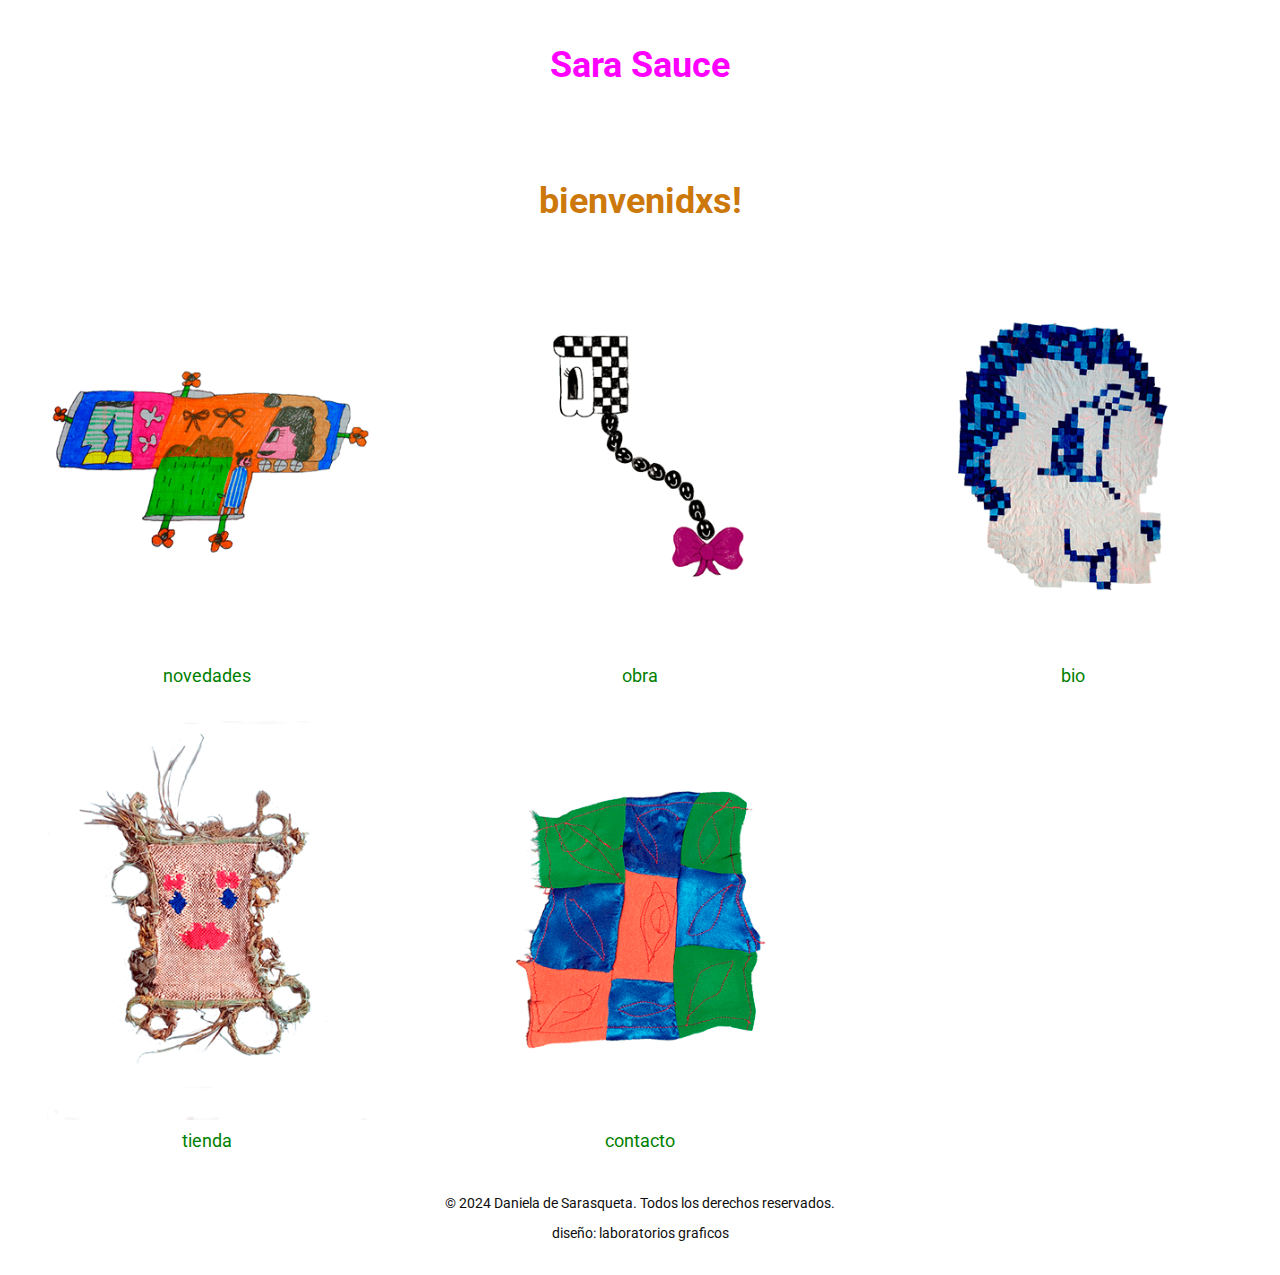
<file: index.html>
<!DOCTYPE html>
<html lang="es">
<head>
    <meta charset="UTF-8">
    <meta name="viewport" content="width=device-width, initial-scale=1.0">
    <title>Daniela de Sarasqueta / Sara Sauce</title>
    <!-- Enlace a Google Fonts para la tipografía Roboto -->
    <link href="https://fonts.googleapis.com/css2?family=Roboto:wght@400;700&display=swap" rel="stylesheet">
    <link rel="stylesheet" href="./style.css">
</head>
<body>
    <header>
        <h1>Sara Sauce</h1>
         </header>
    <main>
        <h2>bienvenidxs!</h2>
        <section id="home-galeria">
            <div class="galeria">
                <a href="novedades.html" class="menu-item">
                    <img src="./img/1.png" alt="novedades">
                    <p>novedades</p>
                </a>
                <a href="obra.html" class="menu-item">
                    <img src="./img/2.png" alt="obra">
                    <p>obra</p>
                </a>
                <a href="bio.html" class="menu-item">
                    <img src="./img/3.png" alt="bio">
                    <p>bio</p>
                </a>
                <a href="tienda.html" class="menu-item">
                    <img src="./img/4.png" alt="tienda">
                    <p>tienda</p>
                </a>
                <a href="contacto.html" class="menu-item">
                    <img src="./img/6.png" alt="contacto">
                    <p>contacto</p>
                </a>
            </div>
        </section>
    </main>
    <footer>
        <p>© 2024 Daniela de Sarasqueta. Todos los derechos reservados.</p>
        <p>diseño: laboratorios graficos</p>
    </footer>
</body>
</html>
</file>
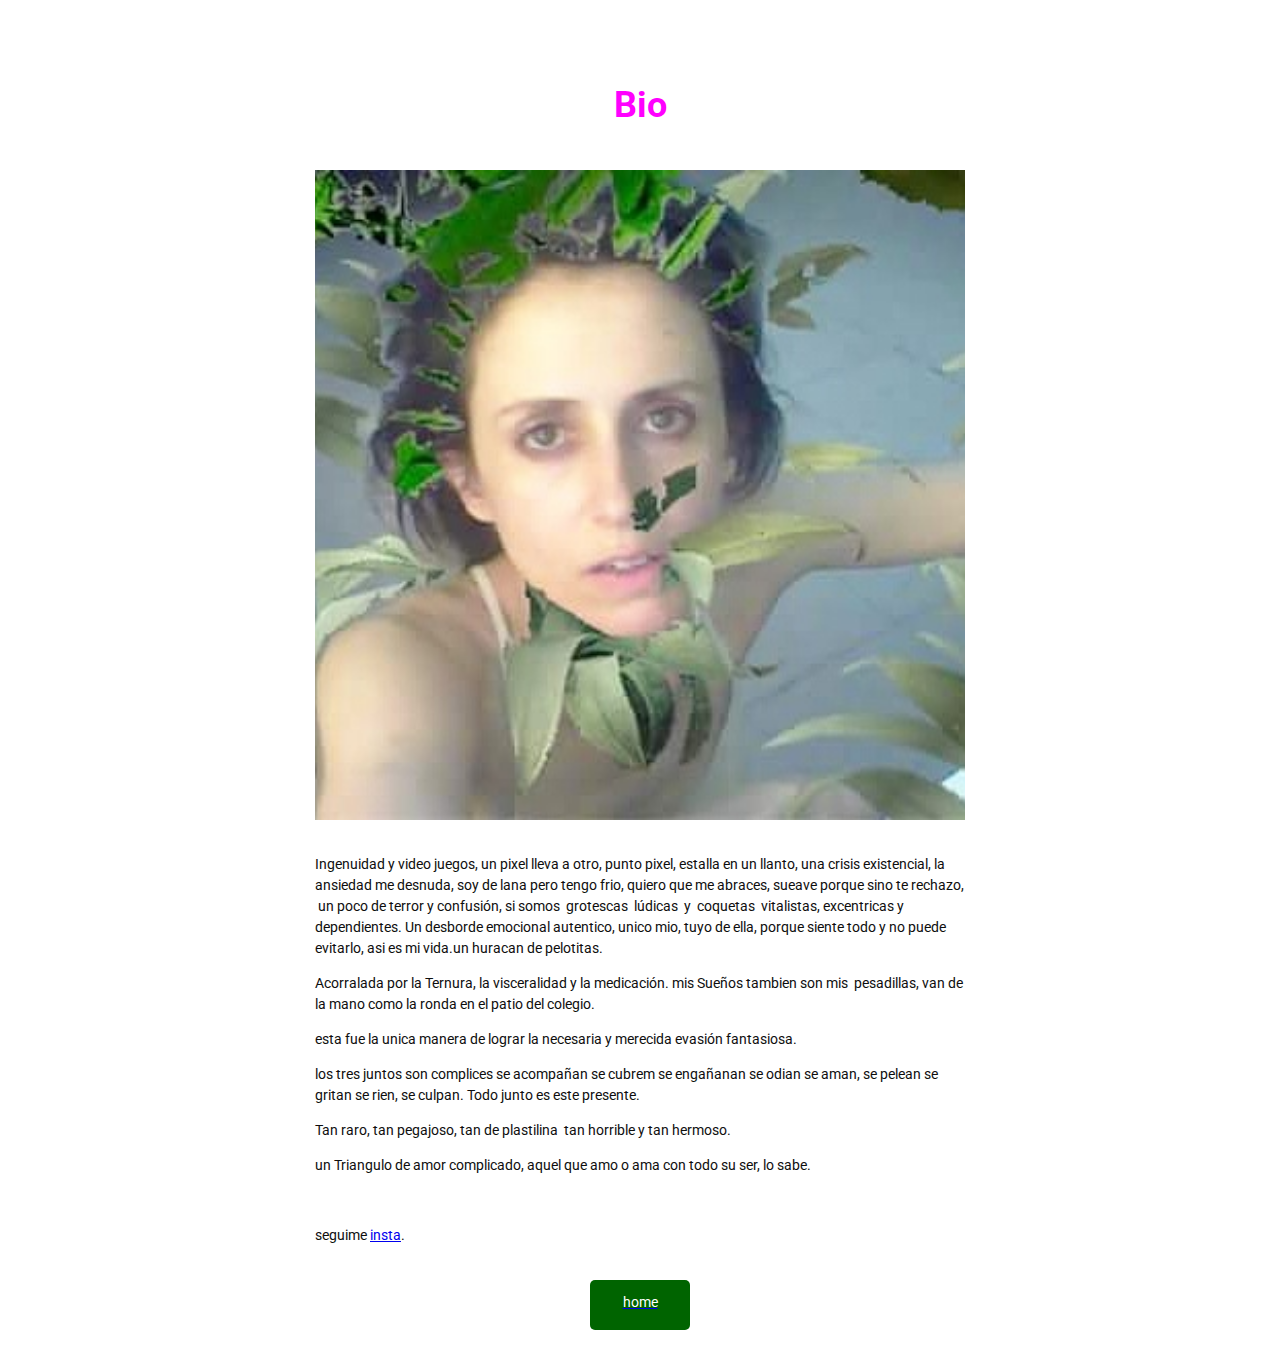
<file: bio.html>
<!DOCTYPE html>
<html lang="es">
<head>
    <meta charset="UTF-8">
    <meta name="viewport" content="width=device-width, initial-scale=1.0">
    <title>Bio - Daniela de Sarasqueta / Sara Sauce</title>
    <link href="https://fonts.googleapis.com/css2?family=Roboto:wght@400;700&display=swap" rel="stylesheet">
    <link rel="stylesheet" href="./style.css">
</head>
<body>
    <header></header>
    <main>
        <section class="section-content">
            <h1 class="section-title">Bio</h1>
            <img src="./img/bio/1.jpg" alt="Bio" class="centered-img">
            <div class="text-content">
                <p>Ingenuidad y video juegos, un pixel lleva a otro, punto pixel, estalla en un llanto, una crisis existencial, la ansiedad me desnuda, soy de lana pero tengo frio, quiero que me abraces, sueave porque sino te rechazo, &nbsp;un poco de terror y confusi&oacute;n, si somos &nbsp;grotescas &nbsp;l&uacute;dicas &nbsp;y&nbsp;
                coquetas &nbsp;vitalistas, excentricas y dependientes.  Un desborde emocional autentico, unico mio, tuyo de ella, porque siente todo y no puede evitarlo, asi es mi vida.un huracan de pelotitas.</p>
                <p>Acorralada por la Ternura, la visceralidad y la medicaci&oacute;n. mis Sue&ntilde;os tambien son mis &nbsp;pesadillas, van de la mano como la ronda en el patio del colegio.</p>
                <p>esta fue la unica manera de lograr la necesaria y merecida evasi&oacute;n fantasiosa.&nbsp;</p>
                <p>los tres juntos son complices se acompa&ntilde;an se cubrem se enga&ntilde;anan se odian se aman, se pelean se gritan se rien, se culpan. Todo junto es este presente.</p>
                <p>Tan raro, tan pegajoso, tan de plastilina &nbsp;tan horrible y tan hermoso.</p>
                <p>un Triangulo de amor complicado, aquel que amo o ama con todo su ser, lo sabe.</p>
                <br>
                <p>seguime <a href="https://www.instagram.com/_sarasauce_/" target="_blank" rel="noopener noreferrer">insta</a>.</p>
                </p></p>
            </div>
            <a href="index.html" class="btn-home"> <p style="color: #ffffff; font-size: 14px; text-align: center;">home</p></a>
        </section>
    </main>
</body>
</html>
</file>
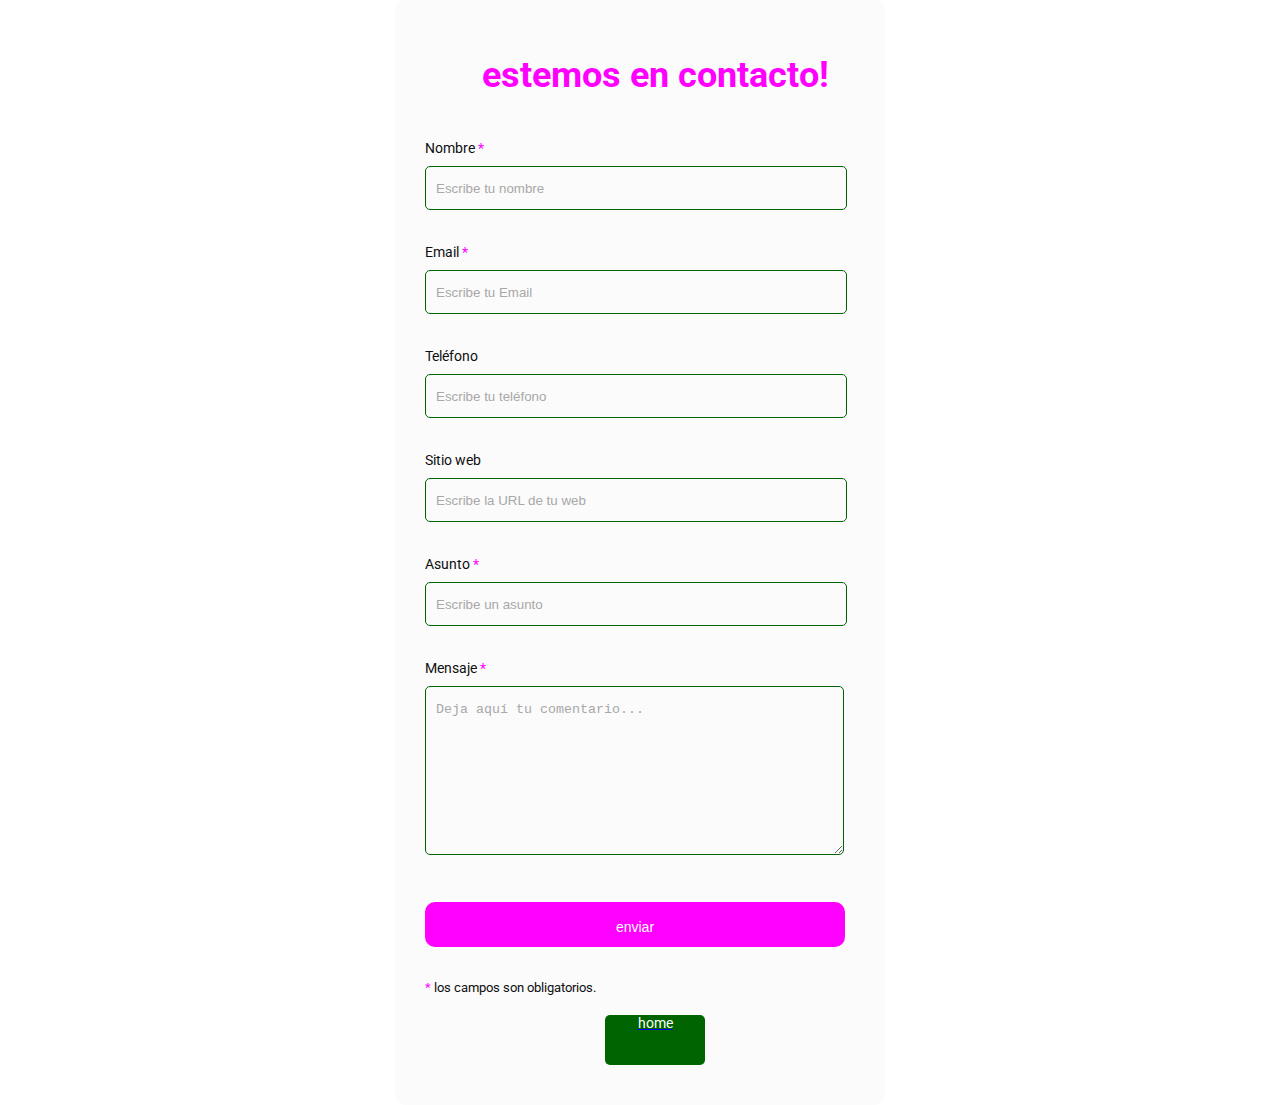
<file: contacto.html>
<!DOCTYPE html>
<html lang="es">
<head>
    <meta charset="UTF-8">
    <meta name="viewport" content="width=device-width, initial-scale=1.0">
    <title>Contacto - Daniela de Sarasqueta / Sara Sauce</title>
    <link href="https://fonts.googleapis.com/css2?family=Roboto:wght@400;700&display=swap" rel="stylesheet">
    <link rel="stylesheet" href="./style.css">

</head>
<body>	
<div class="contact_form">

    <div class="formulario">			
  <h1>estemos en contacto!</h1>
        <form action="submeter-formulario.php" method="post">				
    <p>
                                <label for="nombre" class="colocar_nombre">Nombre
                                    <span class="obligatorio">*</span>
                                </label>
                                    <input type="text" name="introducir_nombre" id="nombre" required="obligatorio" placeholder="Escribe tu nombre">
                            </p>
                        
                            <p>
                                <label for="email" class="colocar_email">Email
                                    <span class="obligatorio">*</span>
                                </label>
                                    <input type="email" name="introducir_email" id="email" required="obligatorio" placeholder="Escribe tu Email">
                            </p>
                    
                            <p>
                                <label for="telefone" class="colocar_telefono">Teléfono
                                </label>
                                    <input type="tel" name="introducir_telefono" id="telefono" placeholder="Escribe tu teléfono">
                            </p>		
                        
                            <p>
                                <label for="website" class="colocar_website">Sitio web
                                </label>
                                    <input type="url" name="introducir_website" id="website" placeholder="Escribe la URL de tu web">
                            </p>		
                        
                            <p>
                                <label for="asunto" class="colocar_asunto">Asunto
                                    <span class="obligatorio">*</span>
                                </label>
                                    <input type="text" name="introducir_asunto" id="assunto" required="obligatorio" placeholder="Escribe un asunto">
                            </p>		
                        
                            <p>
                                <label for="mensaje" class="colocar_mensaje">Mensaje
                                    <span class="obligatorio">*</span>
                                </label>                     
                                     <textarea name="introducir_mensaje" class="texto_mensaje" id="mensaje" required="obligatorio" placeholder="Deja aquí tu comentario..."></textarea> 
                               </p>	  								
                        
                            <button type="submit" name="enviar_formulario" id="enviar"><p>enviar</p></button>

                            <p class="aviso">
                                <span class="obligatorio"> * </span>los campos son obligatorios.
                            </p>					
                    
                </form>
               
    </div>	
    <div>  <a href="index.html" class="btn-home"> <p style="color: #ffffff; font-size: 14px;">home</p></a>
    </div>

</body>
</html>
</file>
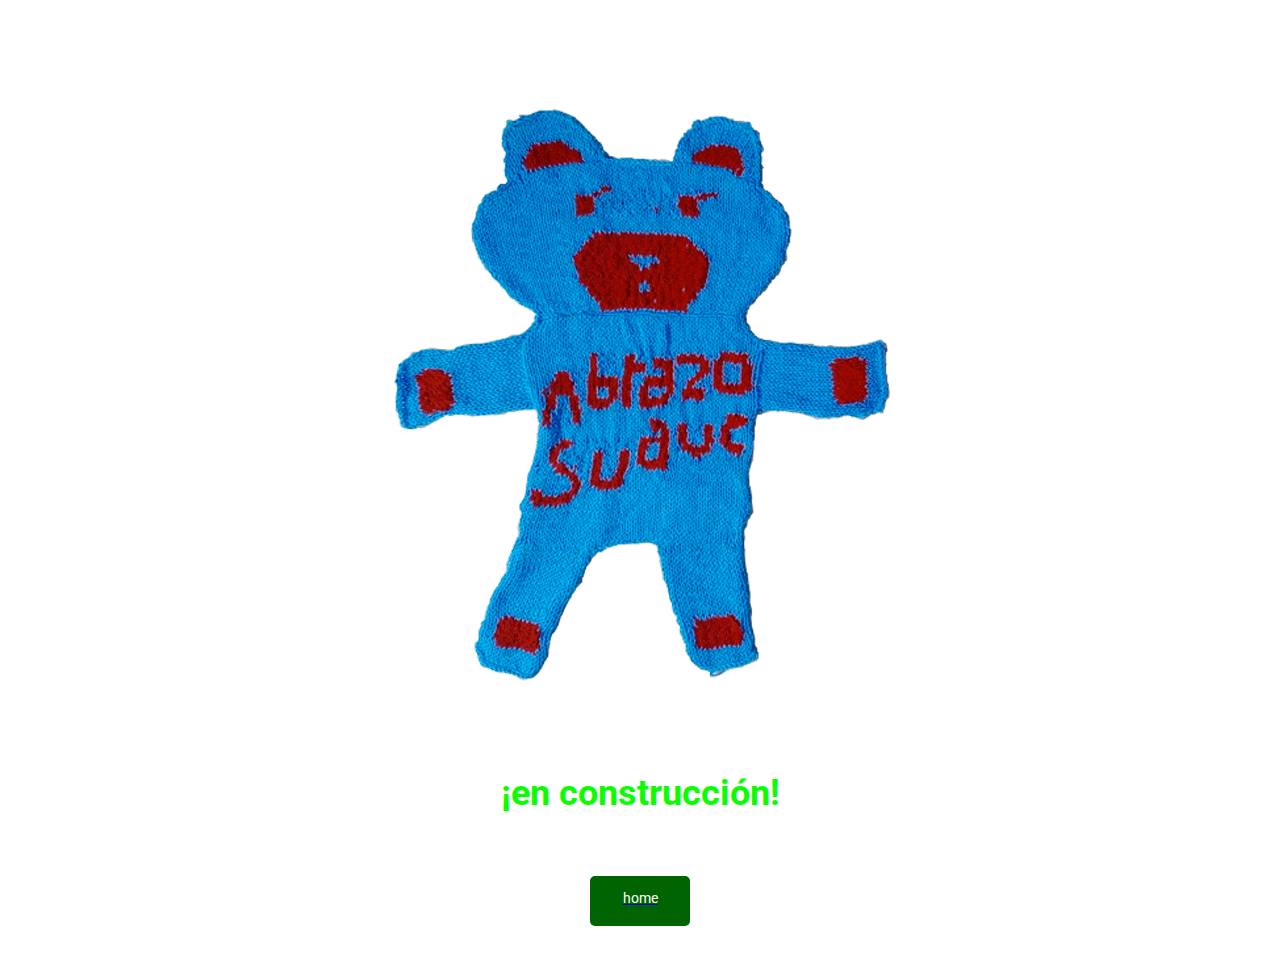
<file: novedades.html>
<!DOCTYPE html>
<html lang="es">
<head>
    <meta charset="UTF-8">
    <meta name="viewport" content="width=device-width, initial-scale=1.0">
    <title> novedades - Daniela de Sarasqueta / Sara Sauce</title>
    <link href="https://fonts.googleapis.com/css2?family=Roboto:wght@400;700&display=swap" rel="stylesheet">
    <link rel="stylesheet" href="./style.css">
</head>
<body>
    <header></header>
    <main>
        <section class="section-content">
            <img src="./img/novedades/n-1.png" alt="Tienda" class="centered-img">
            <div class="text-content">
                <p style="color: #09ff00; font-size: 36px; font-weight: bold; text-align: center;">¡en construcción!</p>
            </div>
            <a href="index.html" class="btn-home"> <p style="color: #ffffff; font-size: 14px; text-align: center;">home</p></a>
    </main>
</body>
</html>
</file>
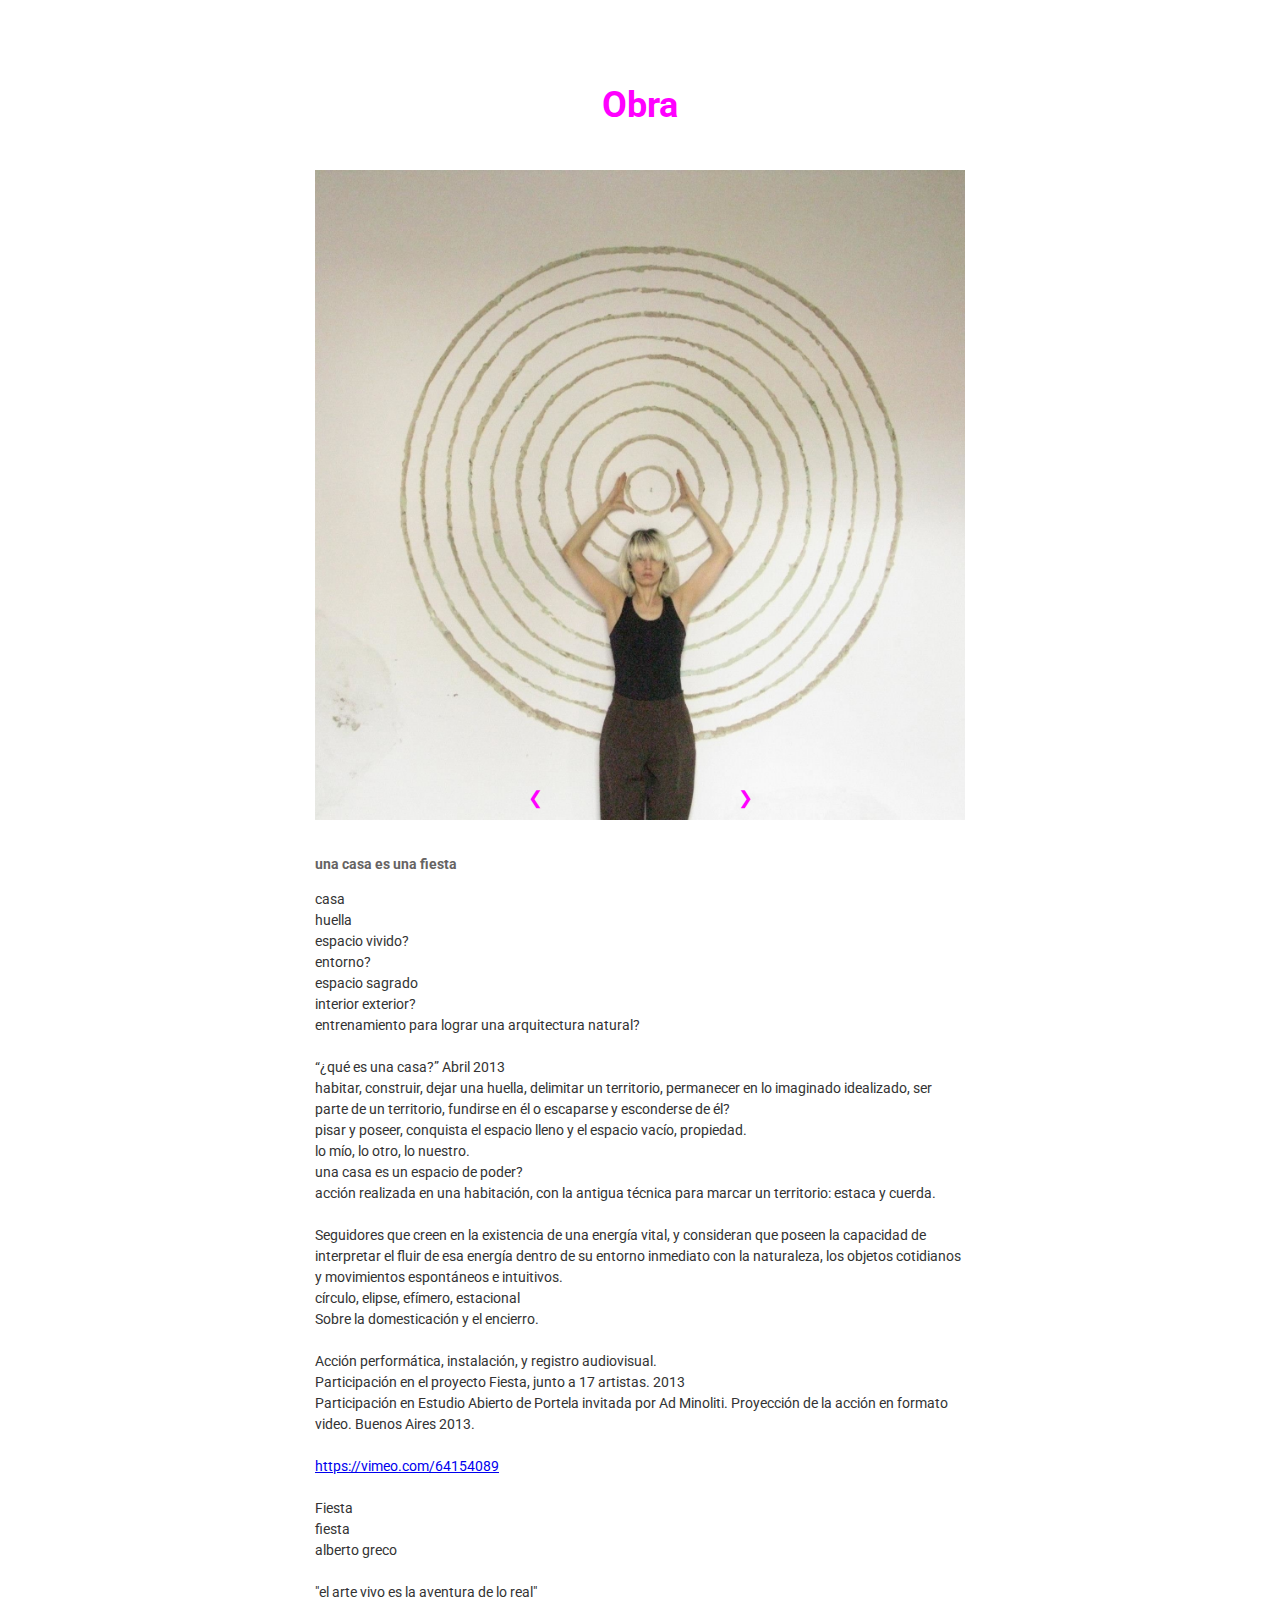
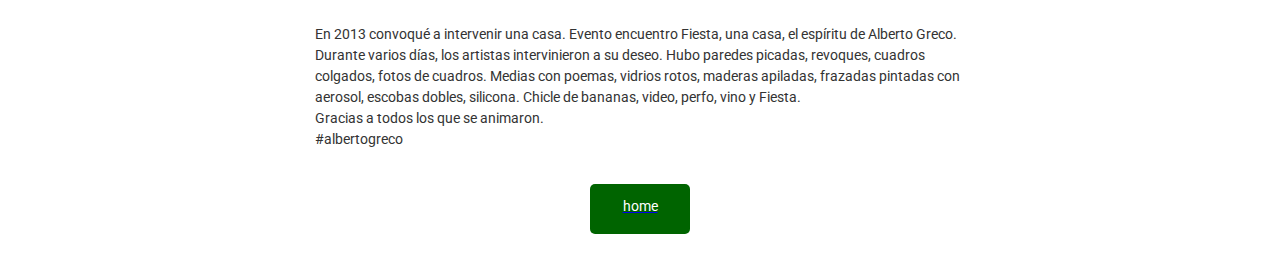
<file: obra.html>
<!DOCTYPE html>
<html lang="es">
<head>
    <meta charset="UTF-8">
    <meta name="viewport" content="width=device-width, initial-scale=1.0">
    <title>Obra - Daniela de Sarasqueta / Sara Sauce</title>
    <link href="https://fonts.googleapis.com/css2?family=Roboto:wght@400;700&display=swap" rel="stylesheet">
    <link rel="stylesheet" href="./style.css">
</head>
<body>
    <header></header>
    <main>
        <section class="section-content">
            <h1 class="section-title">Obra</h1>
            <div class="slider">
                <div class="slider-container">
                    <div class="slide">
                        <img src="./img/obra/4.jpg" alt="Obra 1">
                    </div>
                    <div class="slide">
                        <img src="./img/obra/2.jpg" alt="Obra 2">
                    </div>
                    <div class="slide">
                        <img src="./img/obra/3.jpg" alt="Obra 3">
                    </div>
                </div>
                <button class="slider-btn prev" onclick="plusSlides(-1)">&#10094;</button>
                <button class="slider-btn next" onclick="plusSlides(1)">&#10095;</button>
            </div>   
            <div class="text-content">
                <p style="color: rgb(102, 99, 99); font-size: 14px; font-weight: bold;">una casa es una fiesta</p>
                    casa<br>
                    huella<br>
                    espacio vivido?<br>
                    entorno?<br>
                    espacio sagrado<br>
                    interior exterior?<br>
                    entrenamiento para lograr una arquitectura natural?<br>
                    <br>
                    “¿qué es una casa?” Abril 2013<br>
                    habitar, construir, dejar una huella, delimitar un territorio, permanecer en lo imaginado idealizado, ser parte de un territorio, fundirse en él o escaparse y esconderse de él?<br>
                    pisar y poseer, conquista el espacio lleno y el espacio vacío, propiedad.<br>
                    lo mío, lo otro, lo nuestro.<br>
                    una casa es un espacio de poder?<br>
                    acción realizada en una habitación, con la antigua técnica para marcar un territorio: estaca y cuerda.<br>
                    <br>
                    Seguidores que creen en la existencia de una energía vital, y consideran que poseen la capacidad de interpretar el fluir de esa energía dentro de su entorno inmediato con la naturaleza, los objetos cotidianos y movimientos espontáneos e intuitivos.<br>
                    círculo, elipse, efímero, estacional<br>
                    Sobre la domesticación y el encierro.<br>
                    <br>
                    Acción performática, instalación, y registro audiovisual.<br>
                    Participación en el proyecto Fiesta, junto a 17 artistas. 2013<br>
                    Participación en Estudio Abierto de Portela invitada por Ad Minoliti. Proyección de la acción en formato video. Buenos Aires 2013.<br>
                    <br>
                    <a href="https://vimeo.com/64154089" target="_blank">https://vimeo.com/64154089</a><br>
                    <br>
                    Fiesta<br>
                    fiesta<br>
                    alberto greco<br>
                    <br>
                    "el arte vivo es la aventura de lo real"<br>
                    <br>
                    En 2013 convoqué a intervenir una casa. Evento encuentro Fiesta, una casa, el espíritu de Alberto Greco. Durante varios días, los artistas intervinieron a su deseo. Hubo paredes picadas, revoques, cuadros colgados, fotos de cuadros. Medias con poemas, vidrios rotos, maderas apiladas, frazadas pintadas con aerosol, escobas dobles, silicona. Chicle de bananas, video, perfo, vino y Fiesta.<br>
                    Gracias a todos los que se animaron.<br>
                    #albertogreco
                 </p>
            </div>
            <a href="index.html" class="btn-home"> <p style="color: #ffffff; font-size: 14px; text-align: center;">home</p></a>
        </section>
    </main>
    <script src="./slider.js"></script>
</body>
</html>
</file>
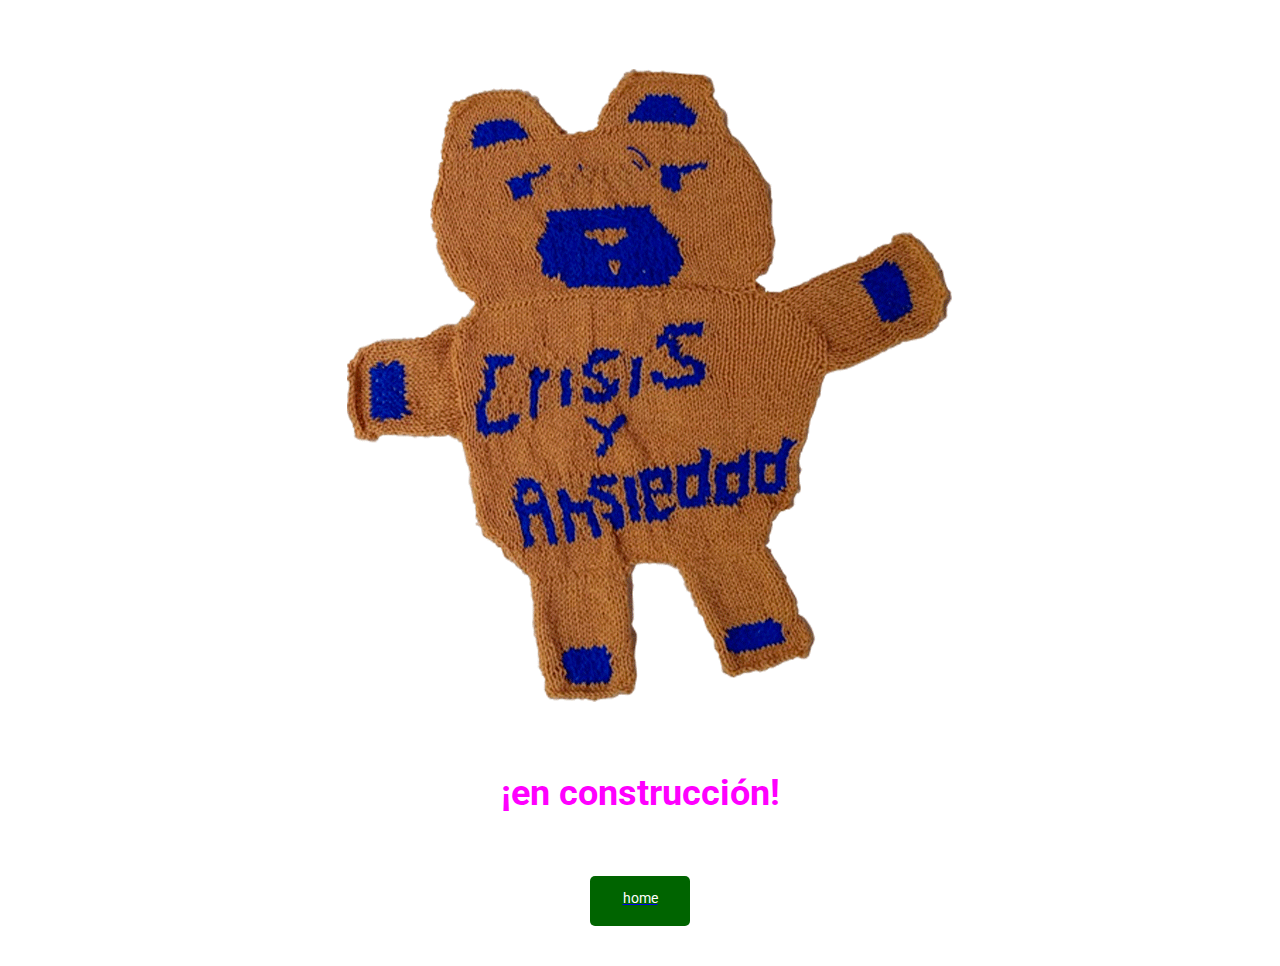
<file: tienda.html>
<!DOCTYPE html>
<html lang="es">
<head>
    <meta charset="UTF-8">
    <meta name="viewport" content="width=device-width, initial-scale=1.0">
    <title>Tienda - Daniela de Sarasqueta / Sara Sauce</title>
    <link href="https://fonts.googleapis.com/css2?family=Roboto:wght@400;700&display=swap" rel="stylesheet">
    <link rel="stylesheet" href="./style.css">
</head>
<body>
    <header></header>
    <main>
        <section class="section-content">
            <img src="./img/tienda/1.png" alt="Tienda" class="centered-img">
            <div class="text-content">
                <p style="color: #FF00FF; font-size: 36px; font-weight: bold; text-align: center;">¡en construcción!</p>
            </div>
            <a href="index.html" class="btn-home"> <p style="color: #ffffff; font-size: 14px; text-align: center;">home</p></a>
    </main>
</body>
</html>
</file>
<file: style.css>
/* General Styles */
body {
    font-family: 'Roboto', sans-serif;
    background-color: #fff;
    margin: 0;
    padding: 0;
    color: #333;
}

header, footer {
    text-align: center;
    background-color: #fff;
    padding: 20px 0;
}

h1, .section-title {
    font-size: 36px; 
    color: fuchsia;
    text-align: center;
}

h2 {
    font-size: 36px; 
    color: rgb(204, 120, 11);
    text-align: center;
}

#home-galeria .galeria {
    display: grid;
    grid-template-columns: repeat(3, 1fr);
    gap: 30px;
    justify-content: center;
    padding: 5px;
}

.menu-item {
    display: flex;
    flex-direction: column;
    align-items: center;
    text-align: center;
    text-decoration: none;
    color: green;
}

.menu-item img {
    width: 100%;
    max-width: 450px;
    height: auto;
}

.menu-item p {
    margin: 5px 0;
    font-size: 18px;
    color: green;
}


.section-content {
    display: flex;
    flex-direction: column;
    align-items: center;
    padding: 20px;
}


.slider {
    position: relative;
    width: 650px;
    height: 650px;
    overflow: hidden;
    margin-bottom: 20px;
}

.slider-container {
    display: flex;
    width: 100%;
    height: 100%;
    transition: transform 0.5s ease-in-out;
}

.slide {
    min-width: 100%;
    box-sizing: border-box;
}

.slide img {
    width: 100%;
    height: 100%;
    object-fit: cover;
}

.slider-btn {
    position: absolute;
    top: 95%;
    transform: translateY(-50%);
    background-color: transparent;
    border: none;
    color: fuchsia;
    font-size: 18px;
    padding: 10px;
    cursor: pointer;
    z-index: 1;
}

.slider-btn.prev {
    left: 10px;
}

.slider-btn.next {
    right: 10px;
}


.text-content {
    width: 650px;
    max-width: 100%;
    text-align: left;
    font-size: 14px;
    line-height: 1.5;
    margin: 0 auto;
}

.text-content p {
    font-size: 14px;
    line-height: 1.5;
}


.centered-img {
    display: block;
    margin: 0 auto 20px auto;
    width: 650px;
    height: 650px;
    object-fit: cover;
}


.btn-home {
    display: block;
    margin: 20px auto;
    text-align: center;
    width: 100px;
    height: 50px;
    background-color: darkgreen;
    border-radius: 5px;
}


.contact_form{	
	width: 460px; 
  height: auto;
  margin: auto;
	border-radius: 10px;  
	padding-top: 30px;
	padding-bottom: 20px;  
  background-color: #fbfbfb; 
  padding-left: 30px; 
}


input{
	background-color: #fbfbfb; 
	width: 408px; 
	height: 40px; 
	border-radius: 5px;  
	border-style: solid; 
	border-width: 1px; 
	border-color: darkgreen; 
	margin-top: 10px;  
	padding-left: 10px;
  margin-bottom: 20px; 
}

textarea{
  background-color: #fbfbfb; 
	width: 405px; 
	height: 150px; 
	border-radius: 5px;  
	border-style: solid; 
	border-width: 1px; 
	border-color: darkgreen; 
	margin-top: 10px;  
	padding-left: 10px;
  margin-bottom: 20px; 
  padding-top: 15px; 
}


label{
  display: block; 
	float: center; 	
}


button{
	height: 45px; 
	padding-left: 5px;
	padding-right: 5px; 	
	margin-bottom: 20px; 
	margin-top: 10px; 	
	text-transform: bold;
	background-color: fuchsia; 
	border-color:  fuchsia; 
	border-style: solid; 
	border-radius: 10px;	
	width: 420px;   
  cursor: pointer;
}


button p{
	color: #fff; 
}


span{
	color: fuchsia; 
}


.aviso{
	font-size: 13px;  
	color: #0e0e0e;  
}


h1{
	font-size: 36px;  
	text-align: center; 
	padding-bottom: 20px; 
	color: fuchsia;
}


h3{
	font-size: 14px; 
  text-align: cemter;
	padding-bottom: 30px;
  
	color: #0e0e0e;   
}


p{
	font-size: 14px; 
	color: #0e0e0e; 
}


::-webkit-input-placeholder {
 color: #a8a8a8;
}


::-webkit-textarea-placeholder {
 color: #a8a8a8;
}


.formulario input:focus{
	outline:0;
	border: 1px solid #97d848;
}


.formulario textarea:focus{
	outline:0;
	border: 1px solid #97d848;
}


/* Media Queries */
@media (max-width: 768px) {
    .slider {
        width: 100%;
        height: auto;
    }

    .text-content {
        width: 100%;
    }

    #home-galeria .galeria {
        grid-template-columns: repeat(2, 1fr);
    }

    .menu-item img {
        max-width: 300px;
    }

    .menu-item p {
        font-size: 16px;
    }

    .btn-home {
        width: 80px;
        height: 40px;
    }
}

@media (max-width: 480px) {
    h1, .section-title {
        font-size: 24px;
    }

    .slider-btn {
        font-size: 14px;
        padding: 8px;
    }

    .menu-item img {
        max-width: 250px;
    }

    .btn-home {
        width: 80px;
        height: 40px;
    }
}
</file>
